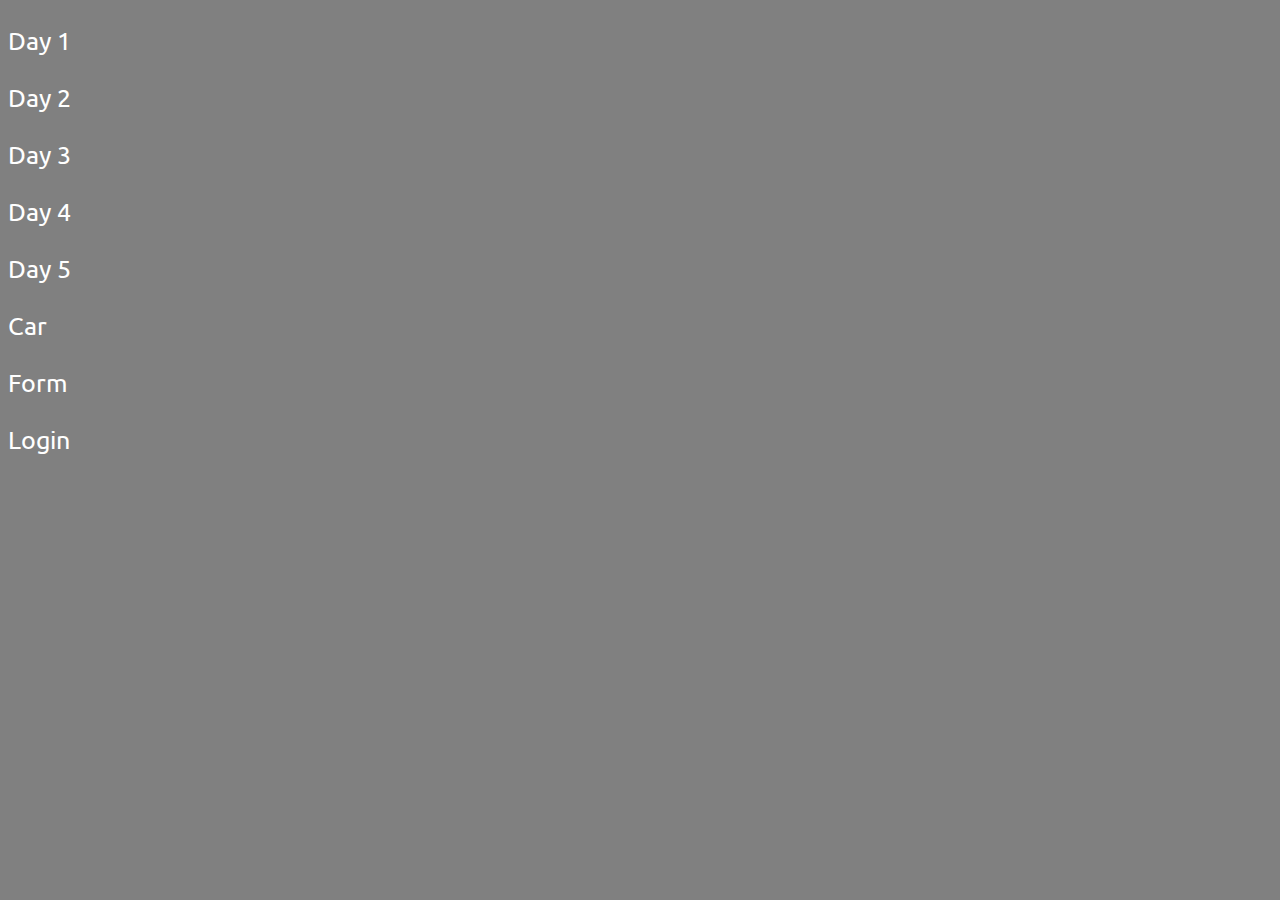
<file: index.html>
<!DOCTYPE html>
<html lang="en">
<head>
    <meta charset="UTF-8">
    <meta http-equiv="X-UA-Compatible" content="IE=edge">
    <meta name="viewport" content="width=device-width, initial-scale=1.0">
    <link rel="preconnect" href="https://fonts.gstatic.com">
    <link href="https://fonts.googleapis.com/css2?family=Ubuntu:wght@300&display=swap" rel="stylesheet">
    <link rel="stylesheet" href="styles.css">
    <link rel="icon" type="image/png" sizes="32x32" href="favicon-32x32.png">
    <title>Overview</title>
</head>
<body>
    <p>
        <a href="Day1/">Day 1</a>
    </p>
    <p>
        <a href="Day2/">Day 2</a>
    </p>
    <p>
        <a href="Day3/">Day 3</a>
    </p>
    <p>
        <a href="Day4/">Day 4</a>
    </p>
    <p>
        <a href="Day5/">Day 5</a>
    </p>
    <p>
        <a href="car/">Car</a>
    </p>
    <p>
        <a href="form/">Form</a>
    </p>
    <p>
        <a href="login/">Login</a>
    </p>
</body>
</html>
</file>
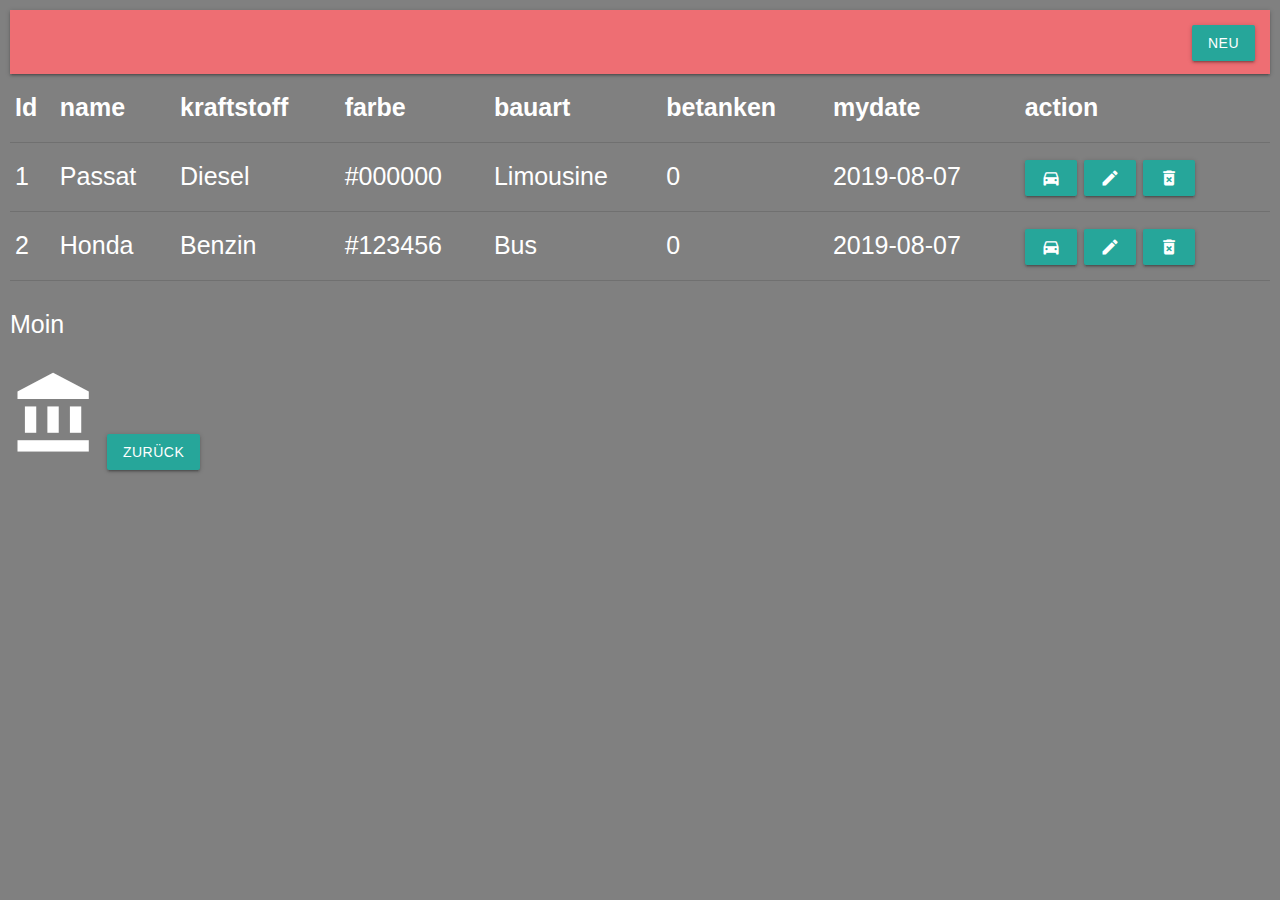
<file: Day1/index.html>
<!DOCTYPE html>
<html lang="de">
<head>
   <meta charset="UTF-8">
   <meta http-equiv="X-UA-Compatible" content="IE=edge">
   <meta name="viewport" content="width=device-width, initial-scale=1.0">
   
   <script src="https://cdnjs.cloudflare.com/ajax/libs/jquery/3.5.1/jquery.min.js" integrity="sha512-bLT0Qm9VnAYZDflyKcBaQ2gg0hSYNQrJ8RilYldYQ1FxQYoCLtUjuuRuZo+fjqhx/qtq/1itJ0C2ejDxltZVFg==" crossorigin="anonymous"></script>
   <!-- Compiled and minified CSS -->
   <link rel="stylesheet" href="https://cdnjs.cloudflare.com/ajax/libs/materialize/1.0.0/css/materialize.min.css">
   <!-- Compiled and minified JavaScript -->
   <script src="https://cdnjs.cloudflare.com/ajax/libs/materialize/1.0.0/js/materialize.min.js"></script>

   <link href="https://fonts.googleapis.com/icon?family=Material+Icons" rel="stylesheet">
   
   <link rel="preconnect" href="https://fonts.gstatic.com">
   <link rel="stylesheet" href="styles.css">
   <link rel="icon" type="image/png" sizes="32x32" href="../favicon-32x32.png">
   <link rel="stylesheet" href="styles.css">
   <script src="index.js"></script>
   <title>Tag 1</title>
</head>
<body>
   <nav>
      <div class="nav-wrapper">
         <ul id="nav-mobile" class="right hide-on-med-and-down">
         <li>
            <a class="waves-effect waves-light btn">Neu</a>
         </li>
         </ul>
      </div>
   </nav>
   <main>

   </main>
   <p>Moin</p>
   <i class="large material-icons">account_balance</i>
   <a class="waves-effect waves-light btn" href="../index.html">zurück</a>
</body>
</html>
</file>
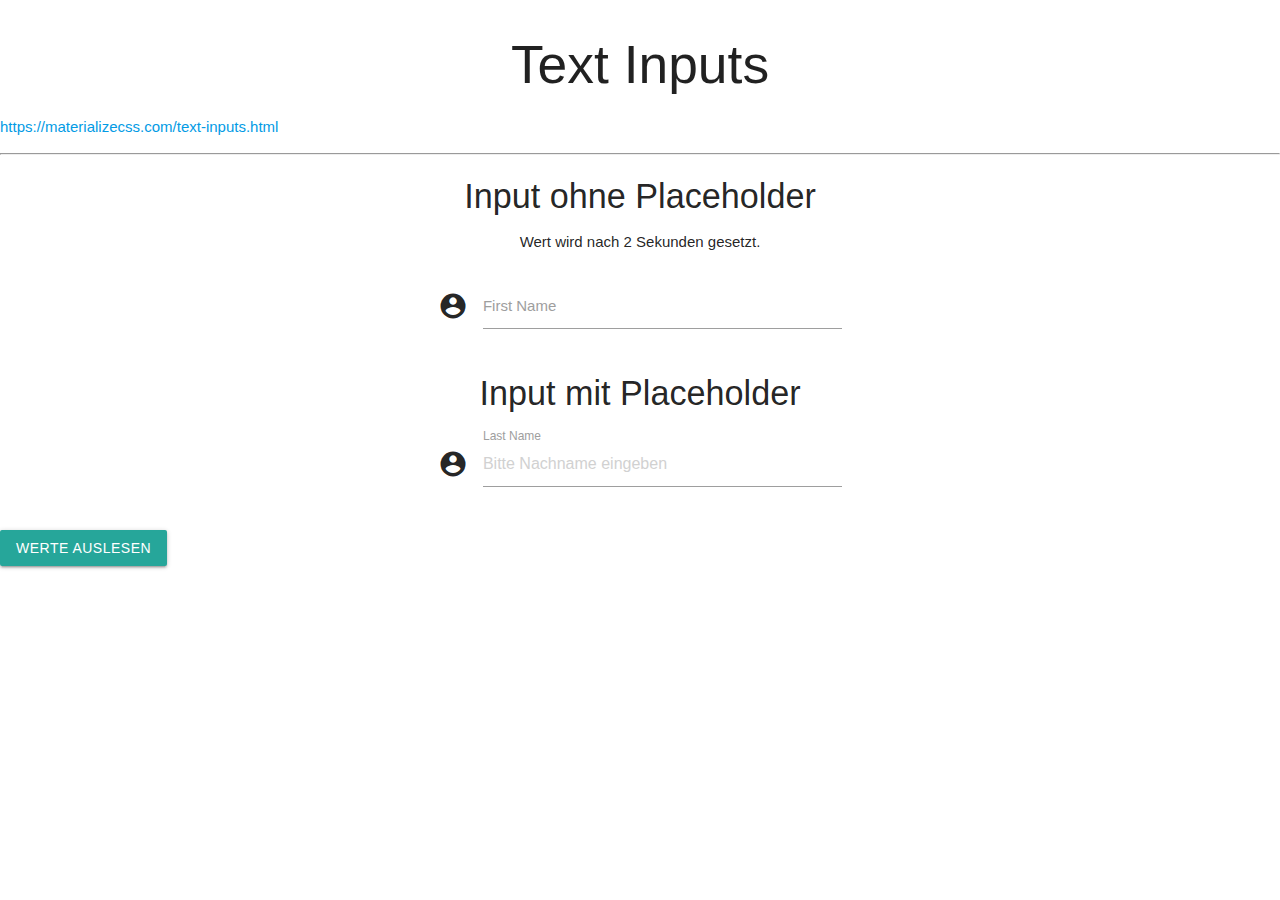
<file: Day2/textfield.html>
<!DOCTYPE html>
<html lang="en">
<head>
   <meta charset="UTF-8">
   <meta http-equiv="X-UA-Compatible" content="IE=edge">
   <meta name="viewport" content="width=device-width, initial-scale=1.0">
   <script src="https://cdnjs.cloudflare.com/ajax/libs/jquery/3.5.1/jquery.min.js" integrity="sha512-bLT0Qm9VnAYZDflyKcBaQ2gg0hSYNQrJ8RilYldYQ1FxQYoCLtUjuuRuZo+fjqhx/qtq/1itJ0C2ejDxltZVFg==" crossorigin="anonymous"></script>
   <link href="https://fonts.googleapis.com/icon?family=Material+Icons" rel="stylesheet">
   <!-- Compiled and minified CSS -->
   <link rel="stylesheet" href="https://cdnjs.cloudflare.com/ajax/libs/materialize/1.0.0/css/materialize.min.css">
   <!-- JQuery -->
   <script src="https://cdnjs.cloudflare.com/ajax/libs/jquery/3.5.1/jquery.min.js"></script>
   <!-- Compiled and minified JavaScript -->
   <script src="https://cdnjs.cloudflare.com/ajax/libs/materialize/1.0.0/js/materialize.min.js"></script>
   <title>Document</title>
</head>
<body>
   <h2 class="center">Text Inputs</h2>
   <p id="Absatz1">
       <a class="center" href="https://materializecss.com/text-inputs.html"
           target="_blank">https://materializecss.com/text-inputs.html</a>
   </p>
   <hr>
   <h4 class="center">Input ohne Placeholder</h4>
   <p class="center">Wert wird nach 2 Sekunden gesetzt.</p>
   <div class="topmargin row">
       <div class="input-field col s4 offset-s4">
           <i class="material-icons prefix">account_circle</i>
           <input id="first_name" type="text" class="validate">
           <label for="first_name">First Name</label>
       </div>
   </div>
   <h4 class="center">Input mit Placeholder</h4>
   <div class="topmargin row">
       <div class="input-field col s4 offset-s4">
           <i class="material-icons prefix">account_circle</i>
           <input placeholder="Bitte Nachname eingeben" id="last_name" type="text" class="validate">
           <label for="last_name">Last Name</label>
       </div>
   </div>
   <p id="Absatz1">
       <button class="btn" id="WerteLesen">Werte auslesen</button>
   </p>
</body>
</html>
</file>
<file: styles.css>
body{
    background-color: gray;
    font-family: 'Ubuntu', sans-serif;
    color: white;
    font-size: 25px;
}
a{
    text-decoration: none;
    color: white;
}
</file>
<file: Day1/styles.css>
body{
    background-color: gray;
    font-family: 'Ubuntu', sans-serif;
    color: white;
    font-size: 25px;
    padding: 10px;
}
a{
    text-decoration: none;
    color: white;
}
</file>
